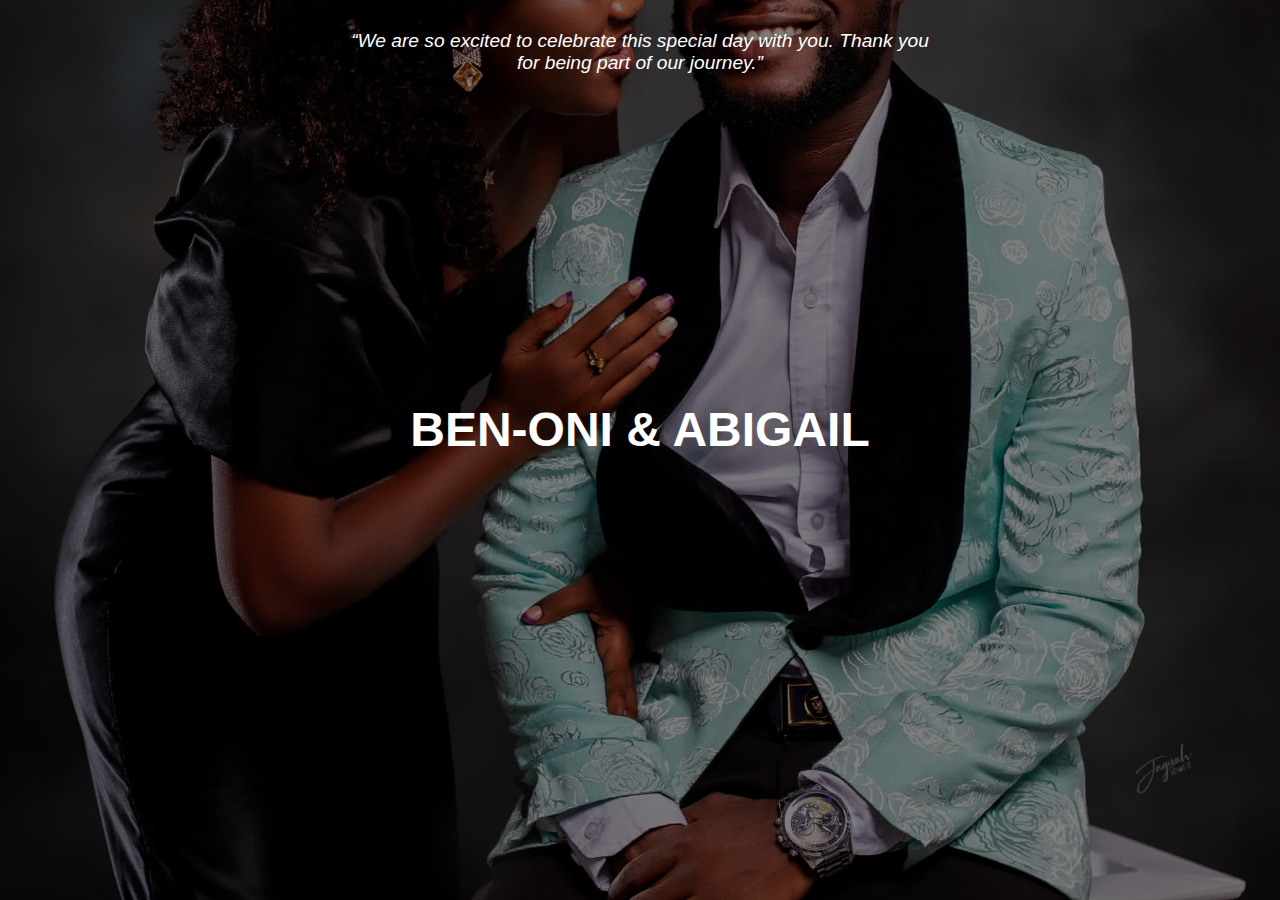
<file: index.html>
<!DOCTYPE html>
<html lang="en">
<head>
    <meta charset="UTF-8">
    <meta name="viewport" content="width=device-width, initial-scale=1.0">
    <title>Ben-Oni & Abigail Wedding</title>
    <link rel="stylesheet" href="style.css">
</head>
<body class="index-body">
    <div class="overlay"></div>

    <div class="welcome-message" id="welcomeMessage">
        “We are so excited to celebrate this special day with you. Thank you for being part of our journey.”
    </div>

    <div class="title-container">
        <h1 id="title">BEN-ONI & ABIGAIL</h1>
        <h2 id="hashtag">#BENIGAIL25</h2>
    </div>

    <div class="buttons" id="buttonContainer">
	<a href="./benigal.pdf" class="btn" download="program_benigal.pdf">PROGRAM</a>
        <a href="photos.html" class="btn">PHOTOS</a>
    </div>

    <script src="script.js"></script>
</body>
</html>
</file>
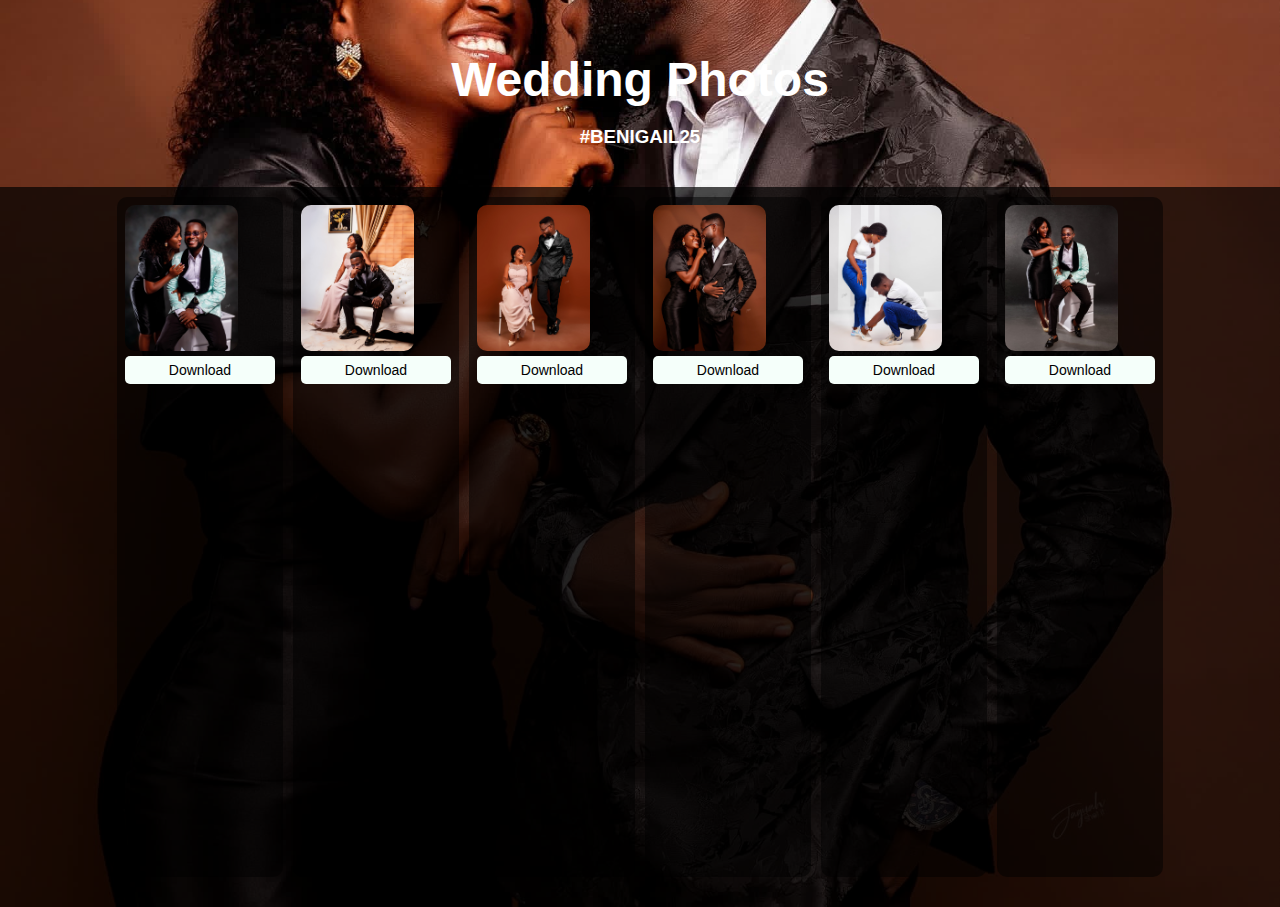
<file: photos.html>
<!DOCTYPE html>
<html lang="en">
<head>
    <meta charset="UTF-8">
    <meta name="viewport" content="width=device-width, initial-scale=1.0">
    <title>Wedding Photos</title>
    <link rel="stylesheet" href="style.css">
    
        
        
    
</head>
<body class="photos-body">
    <header>
        <h1>Wedding Photos</h1>
        <h3>#BENIGAIL25</h3>
    </header>
    <div class="photo-gallery">
        <div class="photo">
            <img src="photos/photo1.jpg" alt="Wedding Photo 1">
            <a href="photos/photo1.jpg" download class="download-btn">Download</a>
        </div>
        <div class="photo">
            <img src="photos/photo2.jpg" alt="Wedding Photo 2">
            <a href="photos/photo2.jpg" download class="download-btn">Download</a>
        </div>
        <div class="photo">
            <img src="photos/photo3.jpg" alt="Wedding Photo 3">
            <a href="photos/photo3.jpg" download class="download-btn">Download</a>
        </div>
        <div class="photo">
            <img src="photos/photo4.jpg" alt="Wedding Photo 4">
            <a href="photos/photo4.jpg" download class="download-btn">Download</a>
        </div>

         <!-- Remove duplicate photos -->
         <div class="photo">
             <img src="photos/photo6.jpg" alt="Wedding Photo 4">
             <a href="photos/photo6.jpg" download class="download-btn">Download</a>
         </div> 

         <div class="photo">
             <img src="photos/photo5.jpg" alt="Wedding Photo 5">
             <a href="photos/photo5.jpg" download class="download-btn">
               Download</a>
         </div> 
         
    </div>
</body>
</html>
</file>
<file: style.css>
/* General Styles */
body {
    font-family: Arial, sans-serif;
    text-align: center;
    margin: 0;
    padding: 0;
    color: white;
}


/* Wedding Photos Page Styles */
.photos-body {
    background-image: url('photos/photo4.jpg'); /* Background image */
    background-size: cover;
    background-position: center;
    background-attachment: fixed;
}

body.photos-body {
            background: url('photos/photo4.jpg') no-repeat center center fixed; /* Set your desired background image */
            background-size: cover; /* Make the background cover the entire page */
            margin: 0;
            padding: 0;
            font-family: Arial, sans-serif;
            color: white; 
        }
  
 
        .photo-gallery {
            width: 100%;
            height: 100vh; /* Full height of viewport */
            overflow-y: scroll; 
            padding: 20px;
            box-sizing: border-box; 
            background-color: rgba(0, 0, 0, 0.7); 
        }

        .photo {
            margin-bottom: 20px;
        }

        .photo img {
            width: 100%;
            height: auto;
            display: block;
        }

        .download-btn {
            display: inline-block;
            margin-top: 10px;
            padding: 10px 15px;
            background-color: #f39c12; /* Button color */
            color: #fff; /* Button text color */
            text-decoration: none;
            border-radius: 5px;
        }
        
        .download-btn:hover {
            background-color: #e67e22; /* Hover effect for button */
        }
        
        header {
            text-align: center;
            padding: 20px;
        }
        
  


.photo-gallery {
    display: flex;
    flex-wrap: wrap;
    justify-content: center;
    gap: 10px;
    padding: 10px;
    max-height: 80vh;
    overflow-y: auto;
}

.photo {
    background: rgba(0, 0, 0, 0.5);
    padding: 8px;
    border-radius: 10px;
    max-width: 90%;
}

.photo img {
    width: 75%;
    max-width: 150px;
    height: auto;
    border-radius: 10px;
}

.download-btn {
    display: block;
    margin-top: 5px;
    padding: 6px 12px;
    background-color: mintcream;
    color: black;
    text-decoration: none;
    border-radius: 5px;
    font-size: 14px;
}

nav {
    margin-bottom: 10px;
}

nav a {
    margin: 0 10px;
    text-decoration: none;
    color: yellow;
    font-size: 16px;
}

/* Index Page Styles */
.index-body {
    background: url('photos/photo1.jpg') no-repeat center center/cover;
    height: 100vh;
    display: flex;
    flex-direction: column;
    justify-content: center;
    align-items: center;
    overflow: hidden;
    position: relative;
}

.overlay {
    background: rgba(0, 0, 0, 0.5);
    position: absolute;
    top: 0;
    left: 0;
    width: 100%;
    height: 100%;
}

.welcome-message {
    position: absolute;
    top: 30px;
    width: 80%;
    max-width: 600px;
    font-size: 1.2rem;
    font-style: italic;
    opacity: 0;
    transform: translateY(-20px);
    transition: opacity 1.5s ease-in, transform 1.5s ease-in;
}

.title-container {
    position: absolute;
    top: 50%;
    transform: translateY(-50%);
    width: 100%;
    text-align: center;
}

h1 {
    font-size: 3rem;
    margin-bottom: 10px;
    animation: floatingText 3s infinite ease-in-out alternate;
}

h2 {
    font-size: 2rem;
    margin-top: 0;
    opacity: 0;
    transform: translateY() (10px);
    transition: opacity 2s ease-in, transform 2s ease-in;
}

.buttons {
    position: absolute;
    bottom: 150px;
    width: 100%;
    text-align: center;
    opacity: 0;
    transform: translateY(20px);
    transition: opacity 2s ease-in-out, transform 2s ease-in-out;
}

.btn {
    display: inline-block;
    padding: 10px 20px;
    margin: 10px;
    border: 2px solid white;
    color: white;
    text-decoration: none;
    font-size: 1.2rem;
    transition: 0.3s;
    position: relative;
    overflow: hidden;
}

.btn::before {
    content: "";
    position: absolute;
    width: 100%;
    height: 100%;
    top: 0;
    left: -100%;
    background: white;
    transition: 0.4s;
    z-index: -1;
}

.btn:hover::before {
    left: 0;
}

.btn:hover {
    color: black;
    transform: scale(1.1);
}

@keyframes floatingText {
    from {
        transform: translateY(0);
    }
    to {
        transform: translateY(10px);
    }
}
</file>
